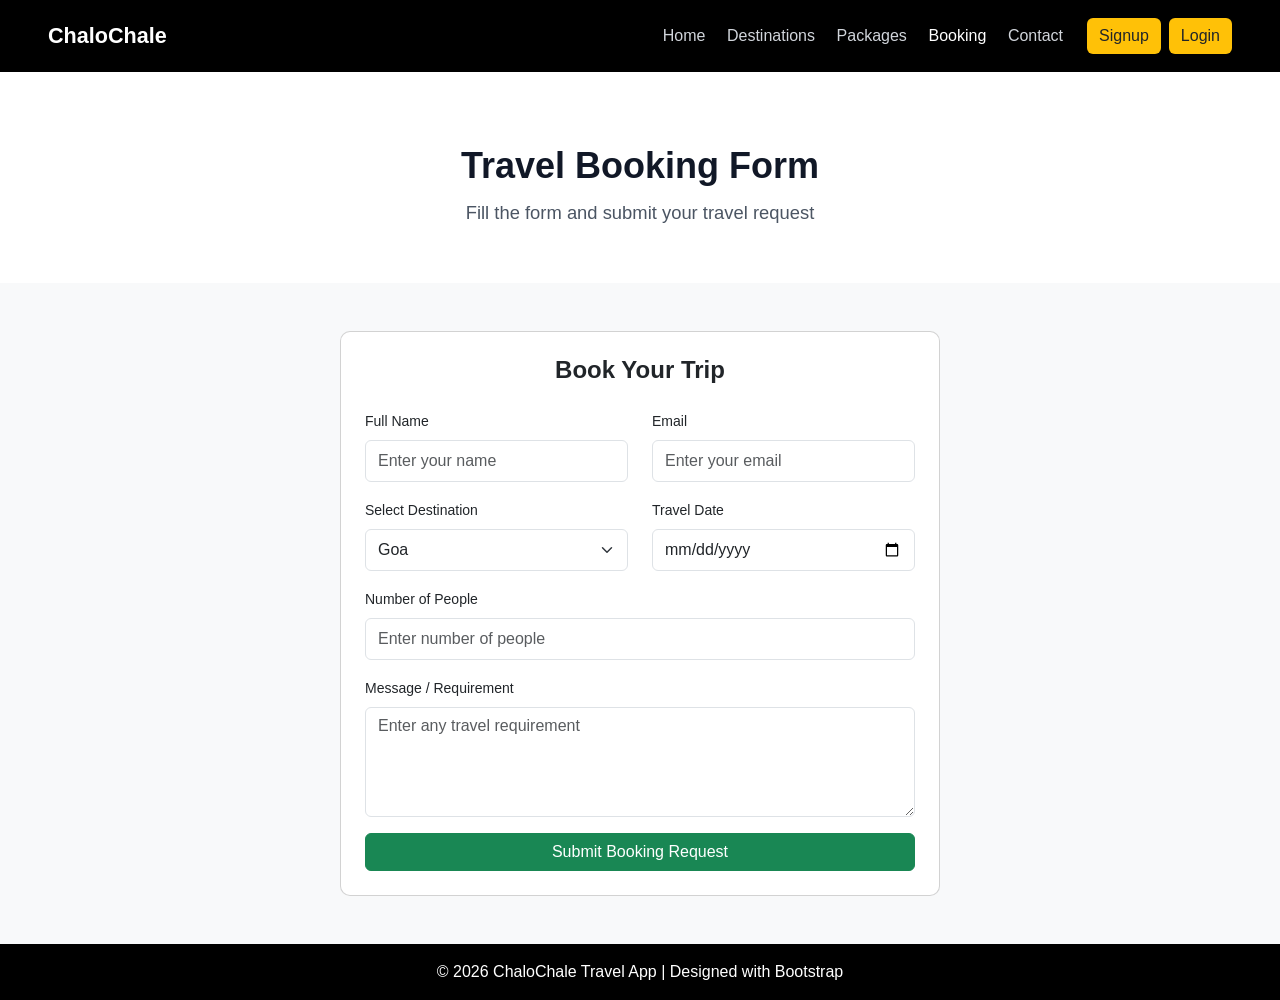
<file: booking.html>
<!doctype html>
<html lang="en">
<head>
  <meta charset="utf-8"><meta name="viewport" content="width=device-width, initial-scale=1">
  <title>Booking | ChaloChale</title>
  <link href="https://cdn.jsdelivr.net/npm/bootstrap@5.3.8/dist/css/bootstrap.min.css" rel="stylesheet">
  <link rel="stylesheet" href="./css/style.css">
</head>
<body>
  <nav class="navbar navbar-expand-lg navbar-dark">
    <div class="container-fluid px-lg-5">
      <a class="navbar-brand fw-bold" href="./index.html">ChaloChale</a>
      <button class="navbar-toggler" type="button" data-bs-toggle="collapse" data-bs-target="#mainNav"><span class="navbar-toggler-icon"></span></button>
      <div class="collapse navbar-collapse" id="mainNav"><ul class="navbar-nav ms-auto"><li class="nav-item"><a class="nav-link" href="./index.html">Home</a></li><li class="nav-item"><a class="nav-link" href="./destinations.html">Destinations</a></li><li class="nav-item"><a class="nav-link" href="./packages.html">Packages</a></li><li class="nav-item"><a class="nav-link active" href="./booking.html">Booking</a></li><li class="nav-item"><a class="nav-link" href="./contact.html">Contact</a></li></ul><a href="./signup.html" class="btn btn-warning ms-lg-3">Signup</a><a href="./login.html" class="btn btn-warning ms-lg-2">Login</a></div>
    </div>
  </nav>
  <main class="booking-page flex-grow-1">
    <header class="page-heading">
      <h1>Travel Booking Form</h1>
      <p>Fill the form and submit your travel request</p>
    </header>
    <div class="container py-4 py-lg-5">
      <div class="booking-card card mx-auto">
        <div class="card-body p-3 p-md-4">
          <h2 class="text-center fw-bold fs-4 mb-4">Book Your Trip</h2>
          <form id="bookingPageForm">
            <div class="row">
              <div class="col-md-6 mb-3">
                <label class="form-label">Full Name</label>
                <input type="text" class="form-control" placeholder="Enter your name" required>
              </div>
              <div class="col-md-6 mb-3">
                <label class="form-label">Email</label>
                <input type="email" class="form-control" placeholder="Enter your email" required>
              </div>
            </div>
            <div class="row">
              <div class="col-md-6 mb-3">
                <label class="form-label">Select Destination</label>
                <select class="form-select"><option>Goa</option><option>Manali</option><option>Kerala</option><option>Jaipur</option></select>
              </div>
              <div class="col-md-6 mb-3">
                <label class="form-label">Travel Date</label>
                <input type="date" class="form-control" required>
              </div>
            </div>
            <div class="mb-3">
              <label class="form-label">Number of People</label>
              <input type="number" class="form-control" min="1" placeholder="Enter number of people" required>
            </div>
            <div class="mb-3">
              <label class="form-label">Message / Requirement</label>
              <textarea class="form-control" rows="4" placeholder="Enter any travel requirement"></textarea>
            </div>
            <button type="submit" class="btn btn-success w-100">Submit Booking Request</button>
          </form>
        </div>
      </div>
    </div>
  </main>
  <footer class="site-footer mt-auto">© 2026 ChaloChale Travel App | Designed with Bootstrap</footer>
  <script src="https://cdn.jsdelivr.net/npm/bootstrap@5.3.8/dist/js/bootstrap.bundle.min.js"></script>
  <script>document.getElementById("bookingPageForm").addEventListener("submit", function (event) { event.preventDefault(); alert("Your booking request has been submitted!"); this.reset(); });</script>
</body>
</html>
</file>
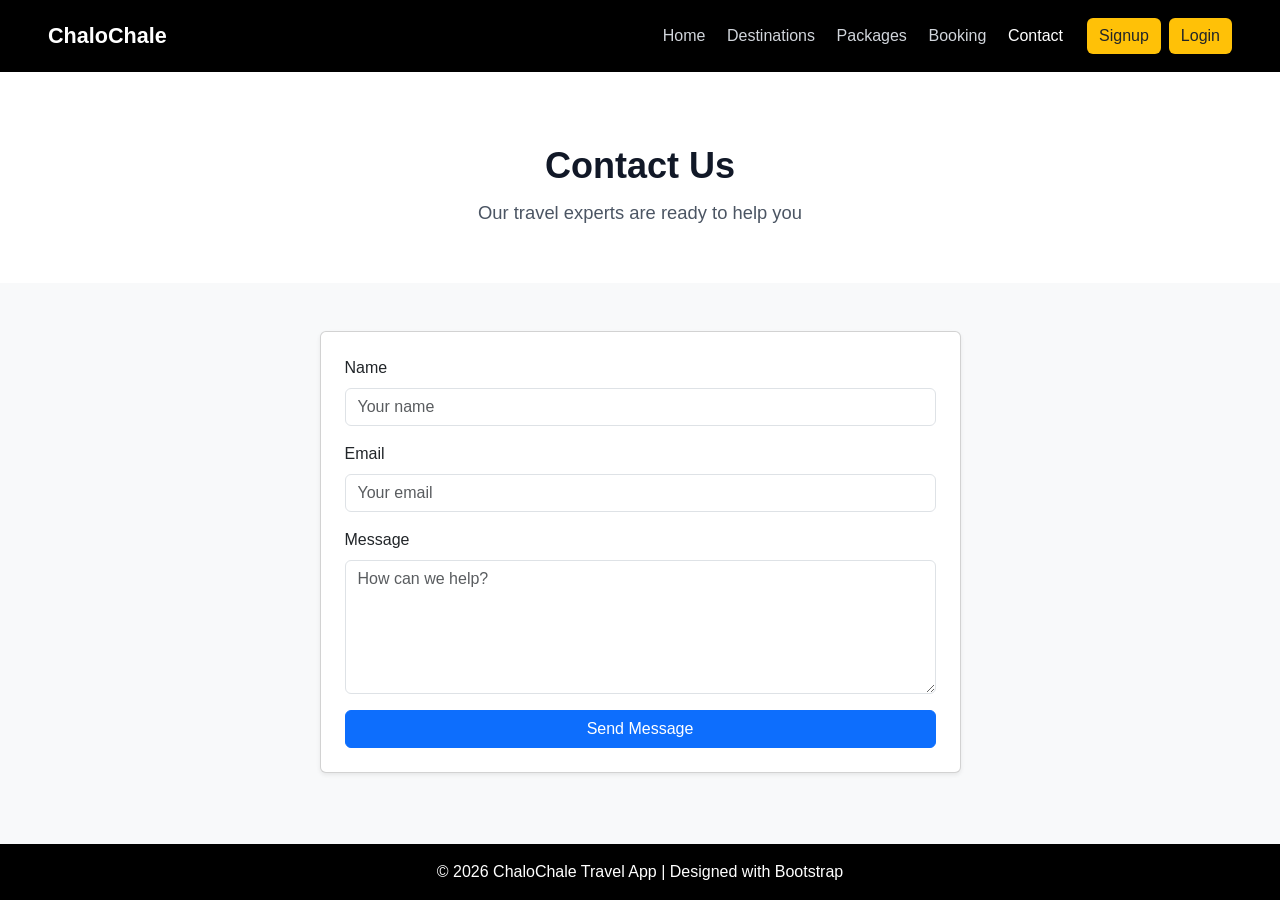
<file: contact.html>
<!doctype html>
<html lang="en">
<head>
  <meta charset="utf-8"><meta name="viewport" content="width=device-width, initial-scale=1">
  <title>Contact | ChaloChale</title>
  <link href="https://cdn.jsdelivr.net/npm/bootstrap@5.3.8/dist/css/bootstrap.min.css" rel="stylesheet">
  <link rel="stylesheet" href="./css/style.css">
</head>
<body>
  <nav class="navbar navbar-expand-lg navbar-dark"><div class="container-fluid px-lg-5"><a class="navbar-brand fw-bold" href="./index.html">ChaloChale</a><button class="navbar-toggler" type="button" data-bs-toggle="collapse" data-bs-target="#mainNav"><span class="navbar-toggler-icon"></span></button><div class="collapse navbar-collapse" id="mainNav"><ul class="navbar-nav ms-auto"><li class="nav-item"><a class="nav-link" href="./index.html">Home</a></li><li class="nav-item"><a class="nav-link" href="./destinations.html">Destinations</a></li><li class="nav-item"><a class="nav-link" href="./packages.html">Packages</a></li><li class="nav-item"><a class="nav-link" href="./booking.html">Booking</a></li><li class="nav-item"><a class="nav-link active" href="./contact.html">Contact</a></li></ul><a href="./signup.html" class="btn btn-warning ms-lg-3">Signup</a><a href="./login.html" class="btn btn-warning ms-lg-2">Login</a></div></div></nav>
  <main><header class="page-heading"><h1>Contact Us</h1><p>Our travel experts are ready to help you</p></header><div class="container py-5"><div class="row justify-content-center"><div class="col-lg-7"><div class="card shadow-sm"><div class="card-body p-4"><form><div class="mb-3"><label class="form-label">Name</label><input class="form-control" type="text" placeholder="Your name" required></div><div class="mb-3"><label class="form-label">Email</label><input class="form-control" type="email" placeholder="Your email" required></div><div class="mb-3"><label class="form-label">Message</label><textarea class="form-control" rows="5" placeholder="How can we help?" required></textarea></div><button class="btn btn-primary w-100">Send Message</button></form></div></div></div></div></div></main>
  <footer class="site-footer mt-auto">© 2026 ChaloChale Travel App | Designed with Bootstrap</footer>
  <script src="https://cdn.jsdelivr.net/npm/bootstrap@5.3.8/dist/js/bootstrap.bundle.min.js"></script>
</body>
</html>
</file>
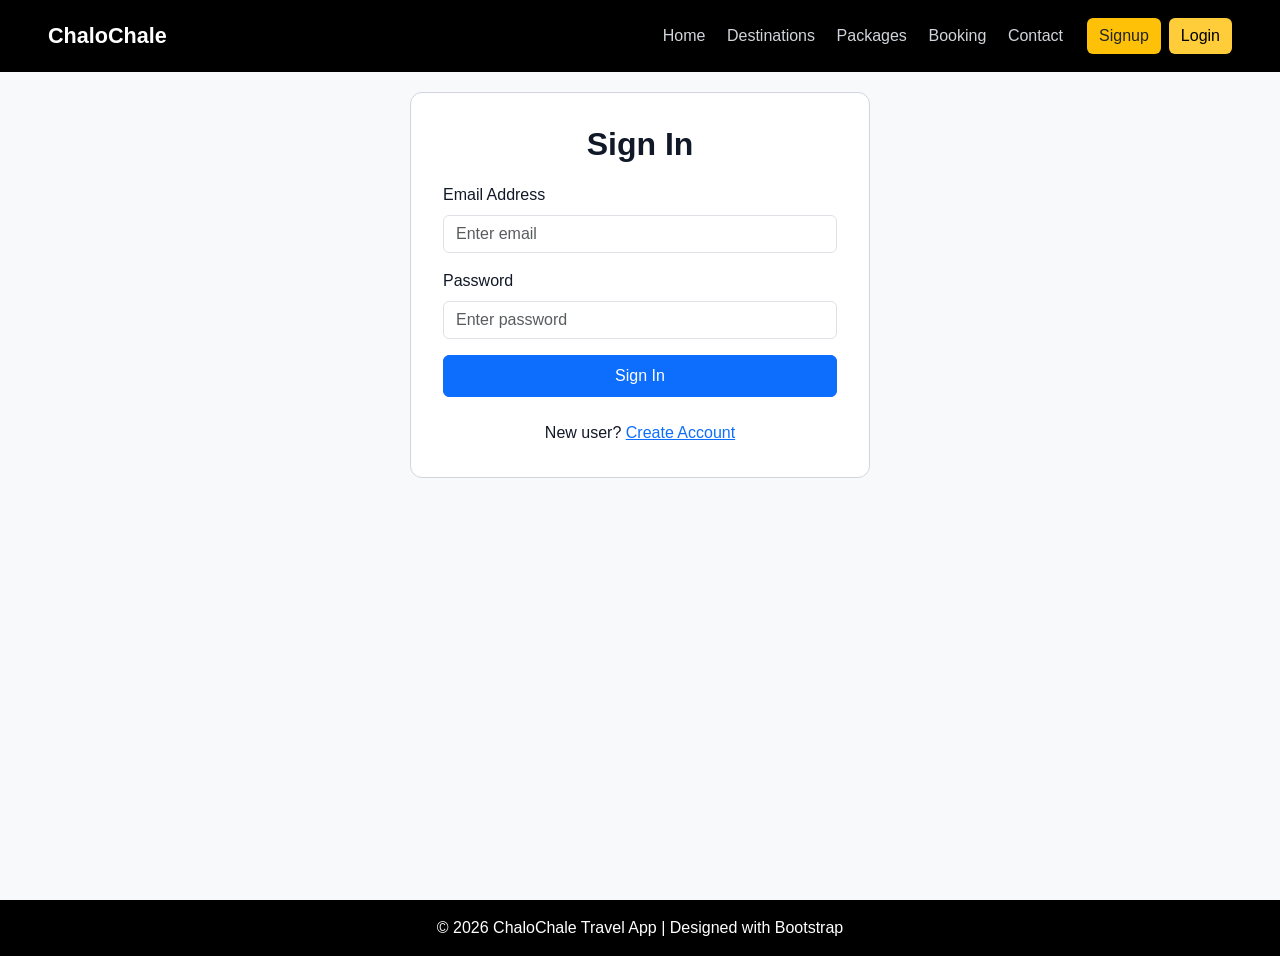
<file: login.html>
<!doctype html>
<html lang="en">
<head>
  <meta charset="utf-8"><meta name="viewport" content="width=device-width, initial-scale=1">
  <title>Login | ChaloChale</title>
  <link href="https://cdn.jsdelivr.net/npm/bootstrap@5.3.8/dist/css/bootstrap.min.css" rel="stylesheet">
  <link rel="stylesheet" href="./css/style.css">
</head>
<body>
  <nav class="navbar navbar-expand-lg navbar-dark">
    <div class="container-fluid px-lg-5">
      <a class="navbar-brand fw-bold" href="./index.html">ChaloChale</a>
      <button class="navbar-toggler" type="button" data-bs-toggle="collapse" data-bs-target="#mainNav"><span class="navbar-toggler-icon"></span></button>
      <div class="collapse navbar-collapse" id="mainNav"><ul class="navbar-nav ms-auto"><li class="nav-item"><a class="nav-link" href="./index.html">Home</a></li><li class="nav-item"><a class="nav-link" href="./destinations.html">Destinations</a></li><li class="nav-item"><a class="nav-link" href="./packages.html">Packages</a></li><li class="nav-item"><a class="nav-link" href="./booking.html">Booking</a></li><li class="nav-item"><a class="nav-link" href="./contact.html">Contact</a></li></ul><a href="./signup.html" class="btn btn-warning ms-lg-3">Signup</a><a href="./login.html" class="btn btn-warning ms-lg-2 active">Login</a></div>
    </div>
  </nav>
  <main class="auth-page">
    <div class="container"><form class="auth-card"><h1>Sign In</h1><div class="mb-3"><label class="form-label">Email Address</label><input type="email" class="form-control" placeholder="Enter email" required></div><div class="mb-3"><label class="form-label">Password</label><input type="password" class="form-control" placeholder="Enter password" required></div><button class="btn btn-primary w-100" type="submit">Sign In</button><p class="text-center mt-4 mb-0">New user? <a href="./signup.html">Create Account</a></p></form></div>
  </main>
  <footer class="site-footer mt-auto">© 2026 ChaloChale Travel App | Designed with Bootstrap</footer>
  <script src="https://cdn.jsdelivr.net/npm/bootstrap@5.3.8/dist/js/bootstrap.bundle.min.js"></script>
</body>
</html>
</file>
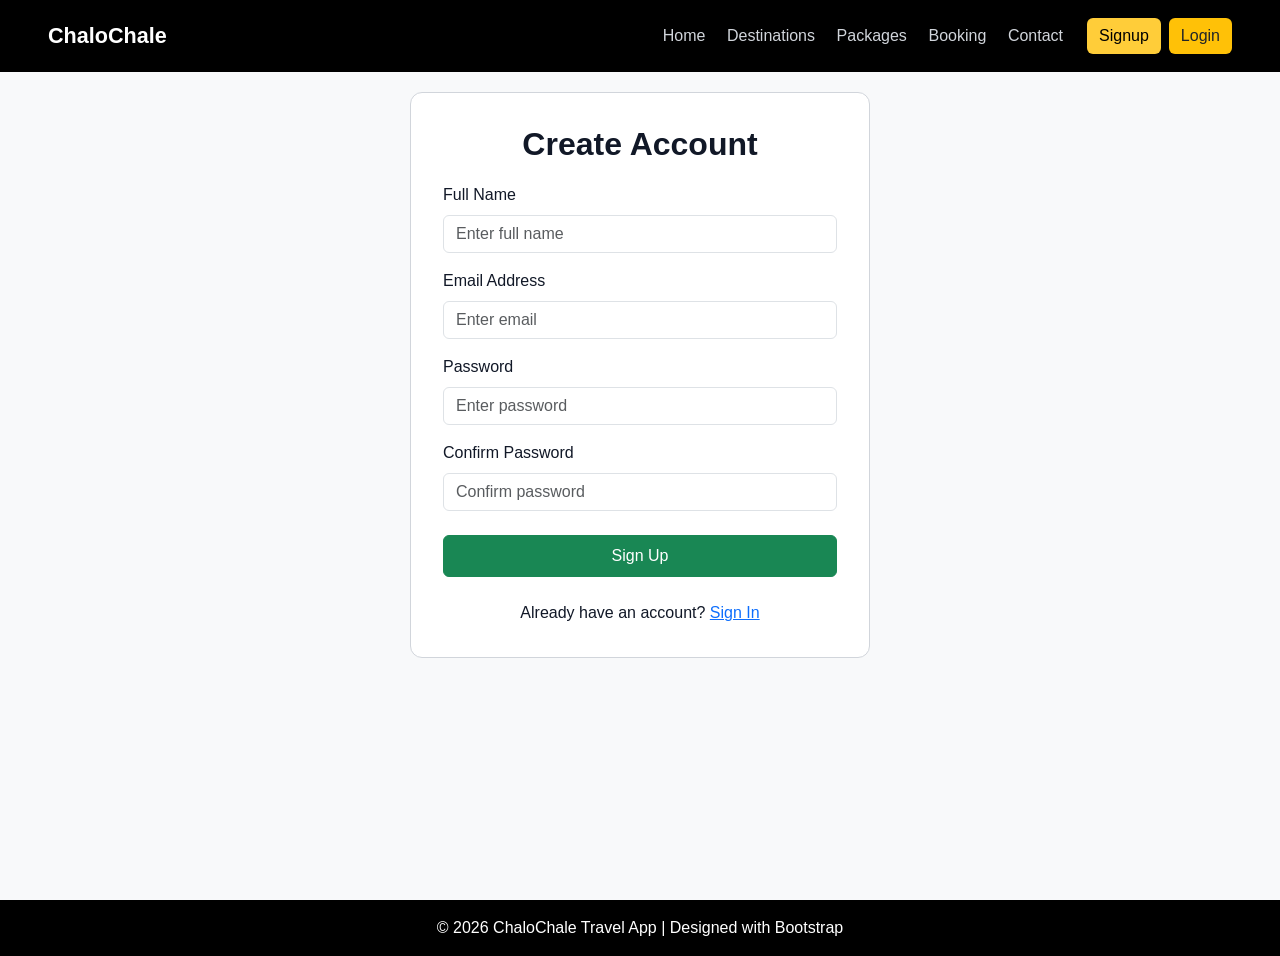
<file: signup.html>
<!doctype html>
<html lang="en">
<head>
  <meta charset="utf-8"><meta name="viewport" content="width=device-width, initial-scale=1">
  <title>Signup | ChaloChale</title>
  <link href="https://cdn.jsdelivr.net/npm/bootstrap@5.3.8/dist/css/bootstrap.min.css" rel="stylesheet">
  <link rel="stylesheet" href="./css/style.css">
</head>
<body>
  <nav class="navbar navbar-expand-lg navbar-dark">
    <div class="container-fluid px-lg-5">
      <a class="navbar-brand fw-bold" href="./index.html">ChaloChale</a>
      <button class="navbar-toggler" type="button" data-bs-toggle="collapse" data-bs-target="#mainNav"><span class="navbar-toggler-icon"></span></button>
      <div class="collapse navbar-collapse" id="mainNav"><ul class="navbar-nav ms-auto"><li class="nav-item"><a class="nav-link" href="./index.html">Home</a></li><li class="nav-item"><a class="nav-link" href="./destinations.html">Destinations</a></li><li class="nav-item"><a class="nav-link" href="./packages.html">Packages</a></li><li class="nav-item"><a class="nav-link" href="./booking.html">Booking</a></li><li class="nav-item"><a class="nav-link" href="./contact.html">Contact</a></li></ul><a href="./signup.html" class="btn btn-warning ms-lg-3 active">Signup</a><a href="./login.html" class="btn btn-warning ms-lg-2">Login</a></div>
    </div>
  </nav>
  <main class="auth-page">
    <div class="container"><form class="auth-card"><h1>Create Account</h1><div class="mb-3"><label class="form-label">Full Name</label><input type="text" class="form-control" placeholder="Enter full name" required></div><div class="mb-3"><label class="form-label">Email Address</label><input type="email" class="form-control" placeholder="Enter email" required></div><div class="mb-3"><label class="form-label">Password</label><input type="password" class="form-control" placeholder="Enter password" required></div><div class="mb-4"><label class="form-label">Confirm Password</label><input type="password" class="form-control" placeholder="Confirm password" required></div><button class="btn btn-success w-100" type="submit">Sign Up</button><p class="text-center mt-4 mb-0">Already have an account? <a href="./login.html">Sign In</a></p></form></div>
  </main>
  <footer class="site-footer mt-auto">© 2026 ChaloChale Travel App | Designed with Bootstrap</footer>
  <script src="https://cdn.jsdelivr.net/npm/bootstrap@5.3.8/dist/js/bootstrap.bundle.min.js"></script>
</body>
</html>
</file>
<file: css/style.css>
body {
  min-height: 100vh;
  display: flex;
  flex-direction: column;
  background: #f8f9fa;
  color: #111827;
  font-family: Arial, Helvetica, sans-serif;
}

.navbar {
  min-height: 72px;
  background: #000 !important;
}

.navbar-brand {
  font-size: 1.35rem;
}

.navbar-nav {
  gap: 0.35rem;
}

.navbar .nav-link {
  color: #d1d5db;
}

.navbar .nav-link.active,
.navbar .nav-link:hover {
  color: #fff;
}

.btn-warning {
  border: 0;
  background: #ffc107;
  color: #212529;
}

.page-heading {
  padding: 4.5rem 1rem 2.5rem;
  text-align: center;
  background: #fff;
}

.page-heading h1 {
  margin-bottom: 0.75rem;
  font-size: 2.25rem;
  font-weight: 700;
}

.page-heading p {
  color: #4b5563;
  font-size: 1.15rem;
}

.site-footer {
  width: 100%;
  padding: 1rem;
  margin-top: auto;
  background: #000;
  color: #fff;
  text-align: center;
}

.destination-card img {
  height: 240px;
  object-fit: cover;
}

.package-card {
  height: 100%;
  border-radius: 6px;
}

.package-card .card-body {
  display: flex;
  flex-direction: column;
  padding: 1.25rem;
}

.package-card .btn {
  margin-top: auto;
}

.package-detail-card {
  overflow: hidden;
  border: 0;
  border-radius: 8px;
}

.package-detail-card img {
  height: 180px;
  object-fit: cover;
}

.package-detail-card .price {
  color: #198754;
  font-size: 1.35rem;
  font-weight: 700;
}

.booking-card {
  width: min(600px, 100%);
  border-radius: 10px;
}

.booking-card .form-label {
  font-size: 0.875rem;
}

.booking-card .form-control,
.booking-card .form-select {
  min-height: 42px;
}

.auth-card {
  width: min(460px, 100%);
  margin: 2rem auto;
  padding: 2rem;
  border: 1px solid #d1d5db;
  border-radius: 12px;
  background: #fff;
}

.auth-card h1 {
  margin-bottom: 1.25rem;
  font-size: 2rem;
  font-weight: 700;
  text-align: center;
}

.auth-card .btn {
  min-height: 42px;
}

.auth-page {
  display: flex;
  flex-direction: column;
  min-height: calc(100vh - 72px);
}

.auth-page .auth-card {
  margin-top: 1.25rem;
}
</file>
